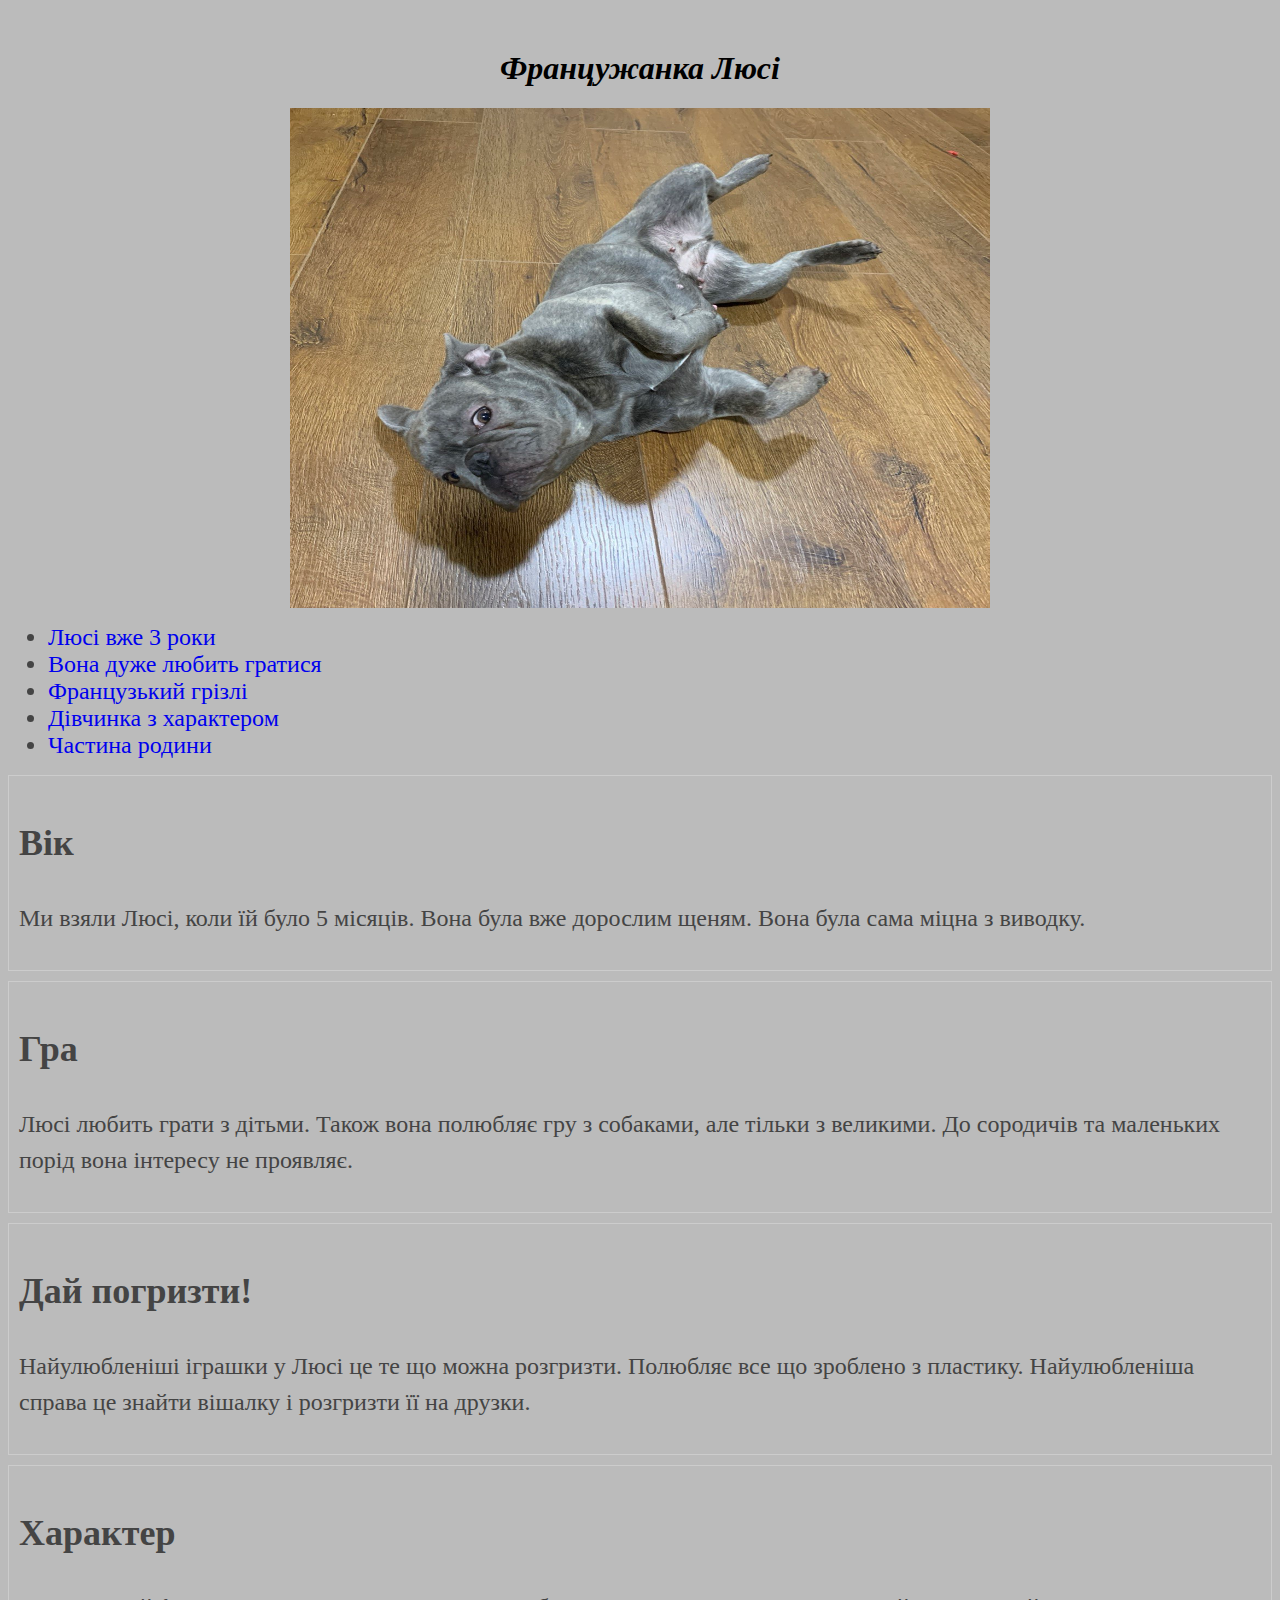
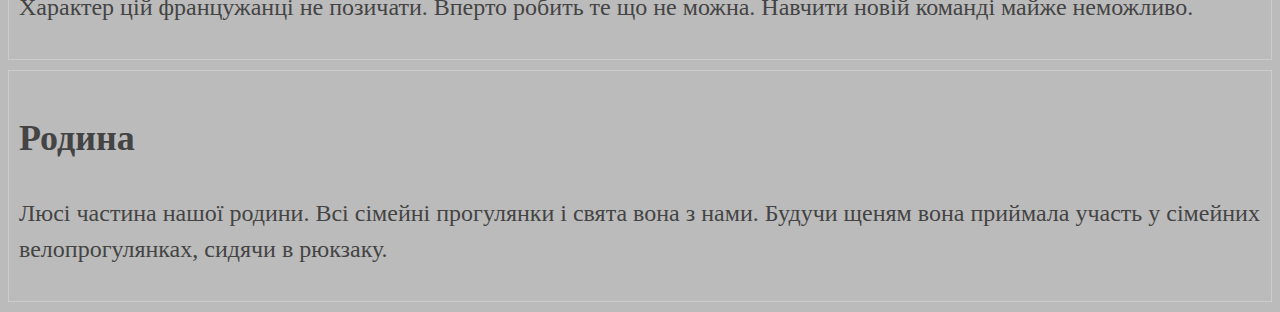
<file: index.html>
<!DOCTYPE html>
<html lang="ua">
<head>
    <meta charset="UTF-8">
    <meta http-equiv="X-UA-Compatible" content="IE=edge">
    <meta name="viewport" content="width=device-width, initial-scale=1.0">
    <link rel="stylesheet" href="/CSS/style.css">
    <title>Мій домашній улюблинець</title>
</head>
<body>
<!-- header>h1{Францужанка Люсі}+(nav>ul>(li>a{fackt № $}[href="#fackt-$"])*5)+(article>h2#fackt-$+p)*5 -->

<header>
    <h1 class="style-h">Францужанка Люсі</h1>

    <img src="/image/photo_2023-02-19 21.06.34.jpeg" alt="french bulldog">
    
    <nav>
        <ul>
            <li class="text-size"><a href="#fackt-1">Люсі вже 3 роки</a></li>
            <li class="text-size"><a href="#fackt-2">Вона дуже любить гратися</a></li>
            <li class="text-size"><a href="#fackt-3">Французький грізлі</a></li>
            <li class="text-size"><a href="#fackt-4">Дівчинка з характером</a></li>
            <li class="text-size"><a href="#fackt-5">Частина родини</a></li>
        </ul>
    </nav>
</header>
    
    <main>
        <article class="art-style">
        <h2 id="fackt-1">Вік</h2>
        <p class="text-size" >Ми взяли Люсі, коли їй було 5 місяців. Вона була вже дорослим щеням. Вона була сама міцна з виводку.</p>
    </article>
    <article class="art-style">
        <h2 id="fackt-2">Гра</h2>
        <p class="text-size" >Люсі любить грати з дітьми. Також вона полюбляє гру з собаками, але тільки з великими. До сородичів та маленьких порід вона інтересу не проявляє.</p>
    </article>
    <article class="art-style">
        <h2 id="fackt-3">Дай погризти!</h2>
        <p class="text-size" >Найулюбленіші іграшки у Люсі це те що можна розгризти. Полюбляє все що зроблено з пластику. Найулюбленіша справа це знайти вішалку і розгризти її на друзки.</p>
    </article>
    <article class="art-style">
        <h2 id="fackt-4">Характер</h2>
        <p class="text-size" >Характер цій францужанці не позичати. Вперто робить те що не можна. Навчити новій команді майже неможливо.</p>
    </article>
    <article class="art-style">
        <h2 id="fackt-5">Родина</h2>
        <p class="text-size" >Люсі частина нашої родини. Всі сімейні прогулянки і свята вона з нами. Будучи щеням вона приймала участь у сімейних велопрогулянках, сидячи в рюкзаку.</p>
    </article>
    </main>   
    
</body>
</html>
</file>
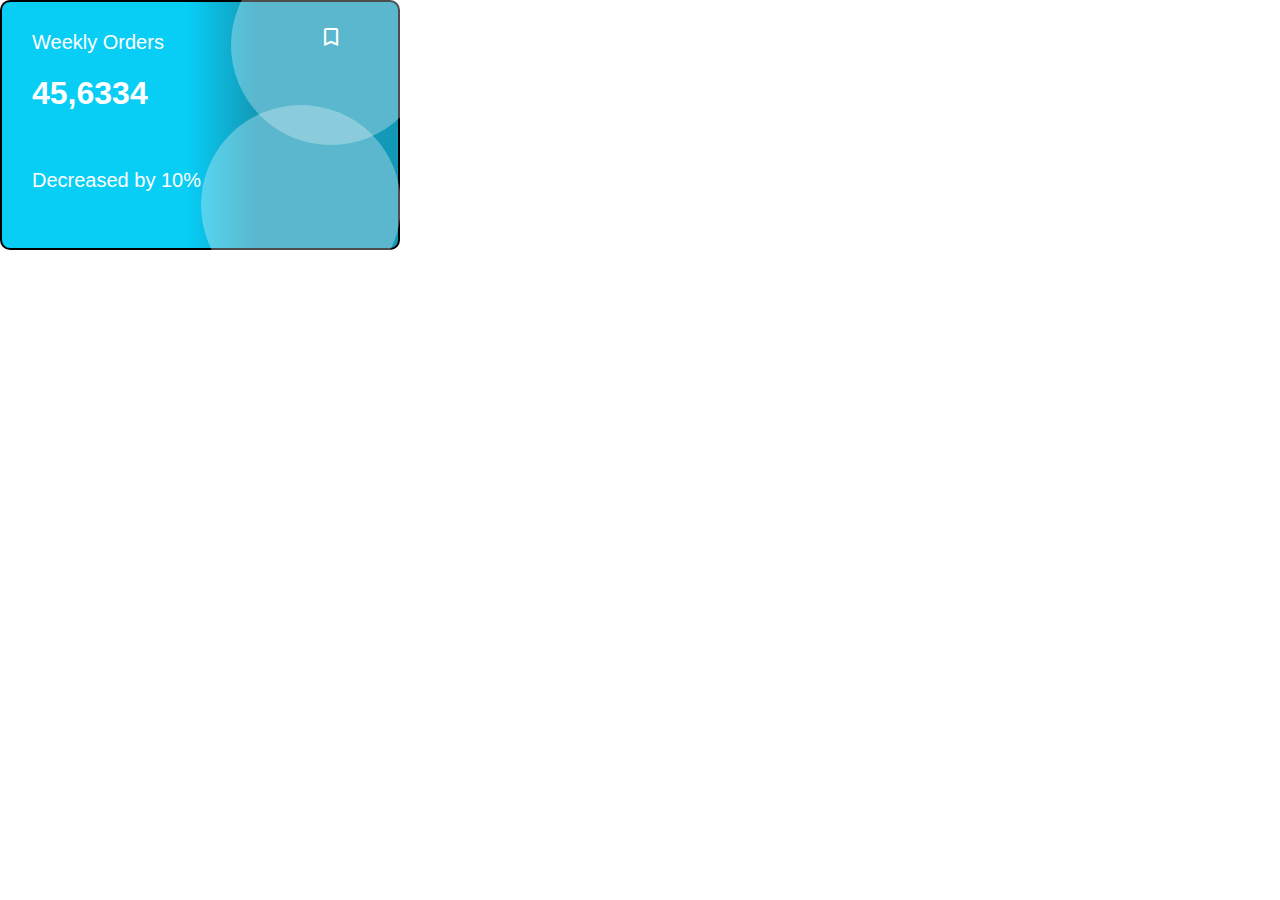
<file: Credit card/index.html>
<!DOCTYPE html>
<html lang="en">
<head>
    <meta charset="UTF-8">
    <meta http-equiv="X-UA-Compatible" content="IE=edge">
    <link rel="stylesheet" href="https://fonts.googleapis.com/css2?family=Material+Symbols+Outlined:opsz,wght,FILL,GRAD@20..48,100..700,0..1,-50..200" />
    <meta name="viewport" content="width=device-width, initial-scale=1.0">
    <link rel="stylesheet" href="./css/style.css">
    <title>Credit card</title>
</head>
<body>
    <header></header>
    <main>
        
        <section>
            <div class="container">
                <div class="item h-line">Weekly Orders</div>
                <div class="item number">45,6334</div>
                <div class="item">Decreased by 10%</div>
                <div class="item">
                    <div class="circle-container">
                        <a href="https://fonts.googleapis.com/css2?family=Material+Symbols+Outlined:opsz,wght,FILL,GRAD@20..48,100..700,0..1,-50..200">
                            <span class="material-symbols-outlined">
                                bookmark
                            </span>
                        </a>
                    </div>
                </div>
                
                

            </div>
        </section>
    </main>


    
    
</body>
</html>
</file>
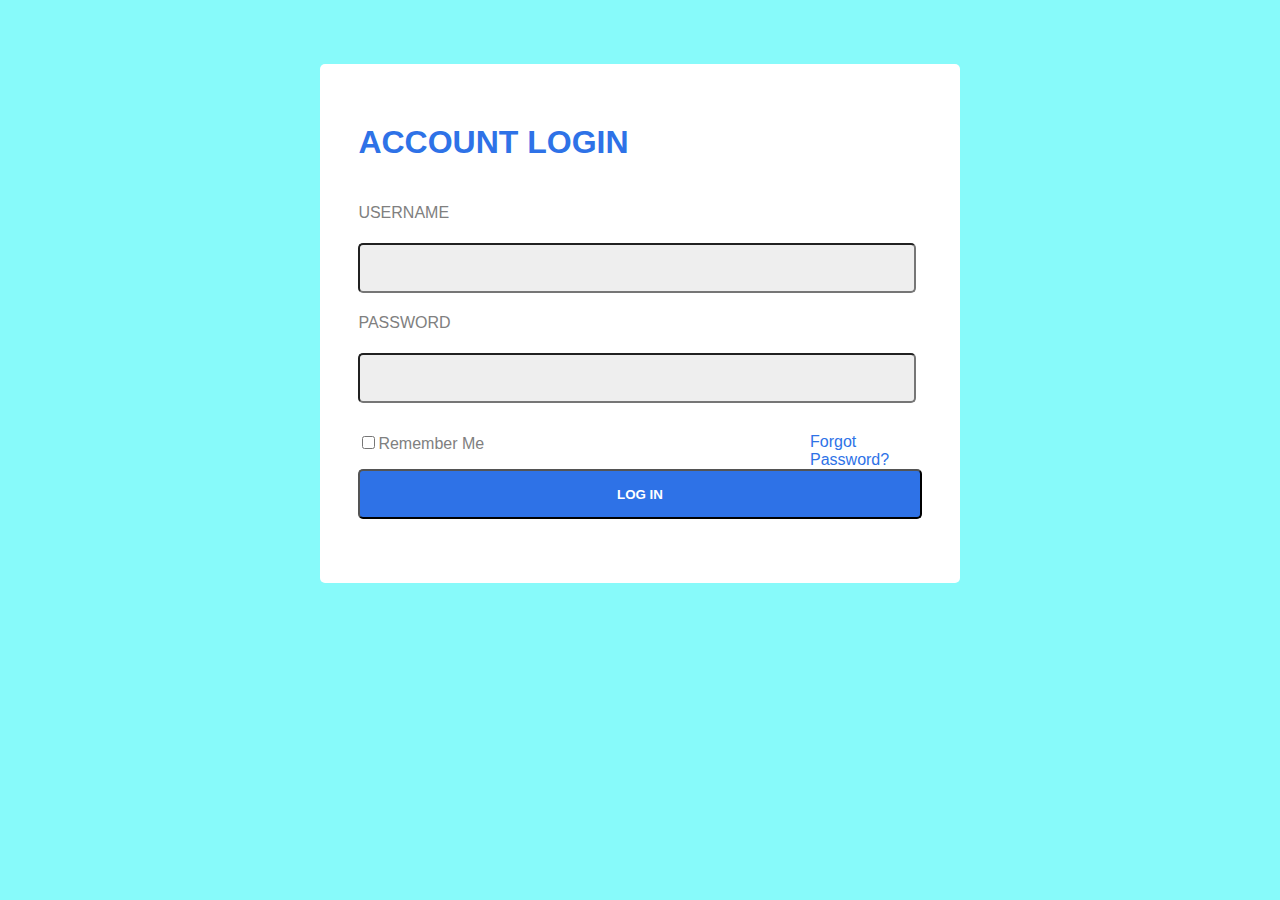
<file: Form_account/index.html>
<!DOCTYPE html>
<html lang="en">
<head>
    <meta charset="UTF-8">
    <meta http-equiv="X-UA-Compatible" content="IE=edge">
    <meta name="viewport" content="width=device-width, initial-scale=1.0">
    <link rel="stylesheet" href="./assets/css/style.css">
    <title>Form account</title>
</head>
<body>
    <main>
        <form action="">
            <div>
                <h1 class="b-text">account login</h1>
            </div>
            <div>
                <label for="name"><h4 class="g-text">username</h4>
                    <input type="text" name="name">
                </label>
            </div>
            <div>
                <label for="password"><h4 class="g-text">password</h4>
                    <input type="password" name="password">
                </label>
            </div>
            <div >
                <div class="ask-pas">
                    <label for="check">
                    <input type="checkbox" class="b-text" name="check" id="check"><span class="g-text">Remember Me</span>
                    </label>
                </div>
                <div class="ask-pas2">
                    <label>
                        <span class="b-text">Forgot Password?</span>
                    </label>
                </div>
            </div>
            <button class="btn">log in</button>
        </form>
    </main>
    
</body>
</html>
</file>
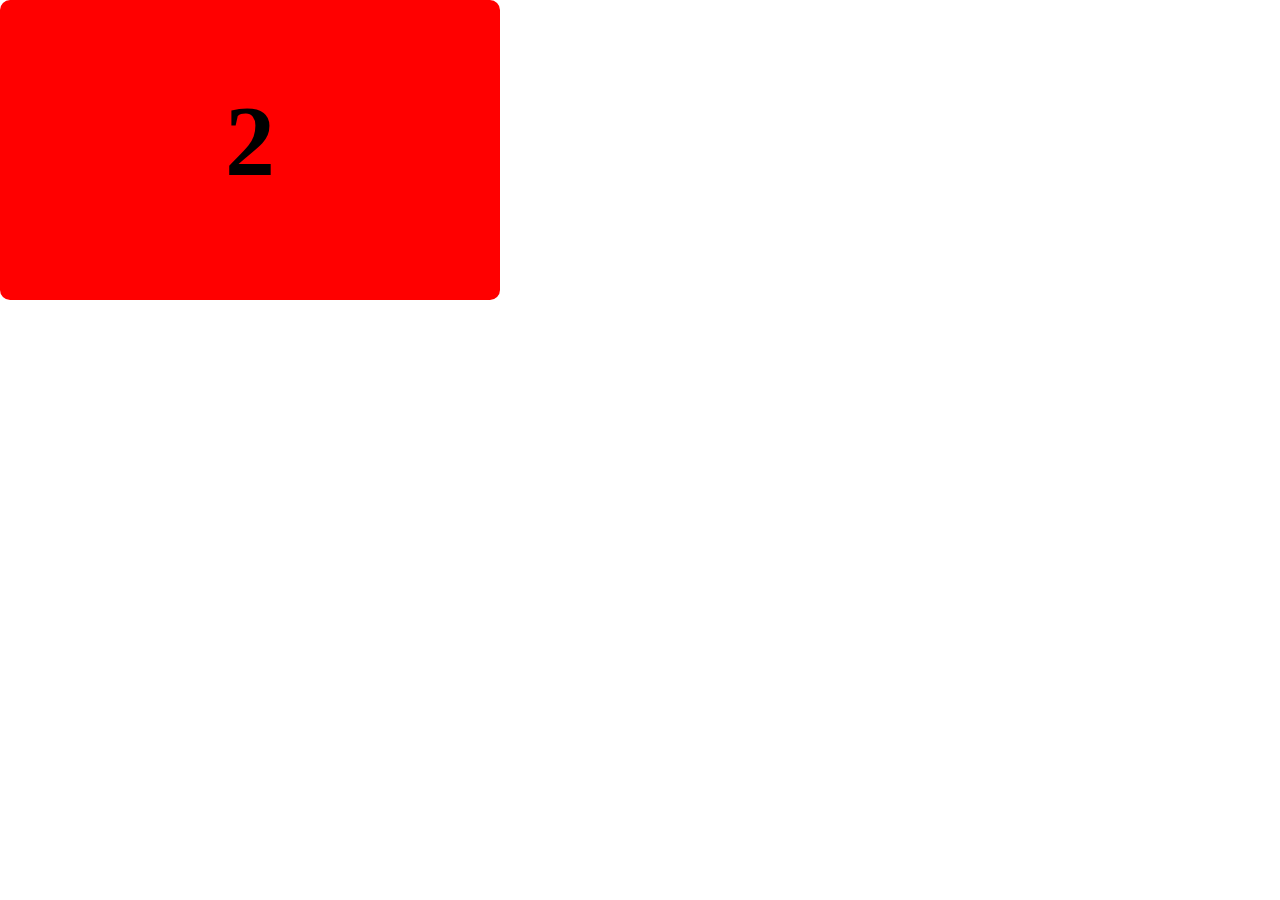
<file: HW-3/index.html>
<!DOCTYPE html>
<html lang="en">
<head>
    <meta charset="UTF-8">
    <meta http-equiv="X-UA-Compatible" content="IE=edge">
    <meta name="viewport" content="width=device-width, initial-scale=1.0">
    <link rel="stylesheet" href="./css/style.css">
    <title>Cfrd black/red</title>
</head>
<body>
    <!-- Картка обертається -->
        <div class="card">  
            <div class="card-front">
                <h2 class="text">1</h2>
            </div>
            <div class="card-back">
                <h2 class="text-2">2</h2>
                
            </div>
        </div>

    
</body>
</html>
</file>
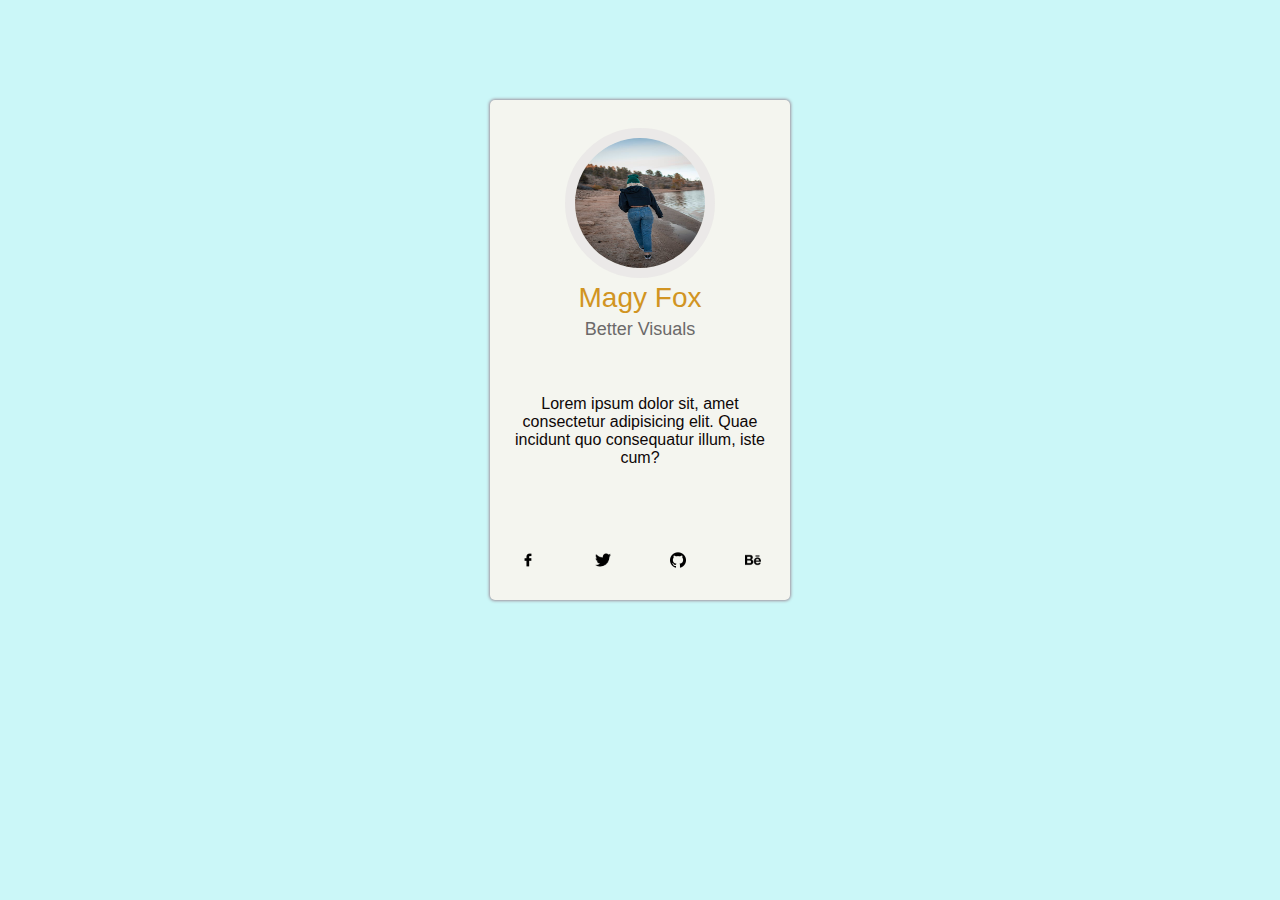
<file: Usercard/index.html>
<!DOCTYPE html>
<html lang="en">
<head>
    <meta charset="UTF-8">
    <meta http-equiv="X-UA-Compatible" content="IE=edge">
    <meta name="viewport" content="width=device-width, initial-scale=1.0">
    <link rel="stylesheet" href="./css/style.css">
    <title>Usercard</title>
</head>
<body>
    <header></header>
    <main>
        
        <section class="card">
            <div class="container">
                <div class="item">
                    <img class="foto" src="./assets/image/pexels-photo-10384461.jpeg" alt="girl in the beatch">
                </div>
                <div class="item name">Magy Fox</div>
                <div class="item spec">Better Visuals</div>
                <div class="item text">Lorem ipsum dolor sit, amet consectetur adipisicing elit. Quae incidunt quo consequatur illum, iste cum?</div>
                <div class="item social">
                    <a href="">
                        <img src="./icon/facebook.png" width="16px" height="16px">
                    </a>
                    <a href="">
                        <img src="./icon/twitter-black-shape.png" width="16px" height="16px">
                    </a>
                    <a href="">
                        <img src="./icon/github.png" width="16px" height="16px">
                    </a>
                    <a href="">
                        <img src="./icon/behance.png" width="16px" height="16px">
                    </a>
                </div>
                
                

            </div>
        </section>
    </main>


    
    
</body>
</html>
</file>
<file: CSS/style.css>
* {
    background-color: #bbb;
    text-decoration: none;
}

img {
    display: block;
    margin: 0 auto;
    width: 700px;
    height: 500px;
}

li {
    font-size: 24px;
}

.style-h {
    text-align: center;
    font-style: italic;
    margin-top: 50px;
}


.text-size,
.art-style {
color: #444;
}

.art-style {
    border: 1px solid #ccc;
    padding: 10px;
    margin-bottom: 10px;
    font-size: 24px;
    line-height: 1.5;
}
</file>
<file: Credit card/css/style.css>
* {
    box-sizing: border-box;
}

body {
    display: block;
    margin: 0;
}

span {
    color: white;
}

.container {
    width: 400px;
    height: 250px;
    border:2px solid black;
    border-radius: 10px;
    display: flex;
    background: rgb(8,205,245);
    background: linear-gradient(90deg, rgba(8,205,245,1) 47%, rgba(19,153,184,1) 64%);    
    flex-direction: column;
    flex-wrap: wrap;
    justify-content: space-around;
}

.item {
    font-family: Verdana, Geneva, Tahoma, sans-serif;
    flex-basis: 65px;
    position: relative;
    color: white;
    font-size: 20px;
    text-align: center;
    padding-left: 30px;
}

.h-line {
    text-align: start; 
    margin-top: 15px;
}

.number {
    font-size: xx-large;
    font-weight: bold;
    text-align: start;
    margin-top: -50px;
}


.item-1:nth-child(4) {
    margin-bottom: auto;
    padding-top: 30px;
    padding-left: 50px;
}

.circle-container {
    position: relative;
    width: 200px;
    height: 200px;
}

.circle-container::before, .circle-container::after {
    content: '';
    position: absolute;
    top: 0;
    right: 0;
    width: 100%;
    height: 100%;
    border-radius: 50%;
    background-color: white;
    opacity: 0.3;
}

.circle-container::before {
    z-index: 1;
    transform: translate(0,-80px);
}

.circle-container::after {
    z-index: 2;
    transform: translate(-30px,80px);
    
}
</file>
<file: Form_account/assets/css/style.css>
* {
    box-sizing: border-box;
}
body {
    margin: 0;
    background-color: rgb(135, 250, 250);
}
form {
    position: relative;
    display: flex;
    flex-direction: column;
    flex-wrap: wrap;
    padding: 3% 3% 5% ;
    border-radius: 5px;
    max-width: 50%;
    margin: 5% auto;
    background-color: white;
    font-family: sans-serif;
}

h1,
h4,
button {
text-transform: uppercase;
}

h4 {
    font-weight: 500;
}

input {
    font-size: 24px;
    border-radius: 5px;
    background-color: rgba(211, 211, 211, 0.388);
}

.b-text {
    color: rgb(46, 114, 231);
}

.g-text {
    color: gray;
}

.ask-pas2{
    padding-left: 170px;
}

.ask-pas,
.ask-pas2 {
    float: left;
    width: 50%; 
    padding-top: 30px;
}

.btn {
    color: white;
    font-weight: 700;
    height: 50px;
    border-radius: 5px;
    background-color: rgb(46, 114, 231);
    
}

.btn:active {
    box-shadow: 0px 0px 5px 5px deepskyblue;
}

input[type="text"],
input[type="password"] {
    width: 99%;
    height: 50px;  
}

input[type="checkbox"] {
    background-color: rgba(211, 211, 211, 0.388);
}
</file>
<file: HW-3/css/style.css>
/* Картка обертається */
* {
    box-sizing: border-box;
}

body {
    margin: 0;
}

.card {
    width: 500px;
    height: 300px;
    position: relative;
}

.card-front, .card-back {
    width: 100%;
    height: 100%;
    border-radius: 10px;
    position: absolute;
    backface-visibility: hidden;
}

.text,
.text-2 {
    font-size:  100px;
    text-align: center;
}

.text {
    color: red;
}

.card-front {
    background-color: black;
    transform: rotateY(0deg);
    transition: transform 1s;
}

.card-back {
    background-color: red;
    transform: rotateY(-180deg);
    transition: transform 1s;
}

.card:hover .card-front {
    transform: rotateY(180deg);
}

.card:hover .card-back {
    transform: rotateY(0deg);
}
</file>
<file: Usercard/css/style.css>
* {
    box-sizing: border-box;
}

body {
    margin: 0;
    background-color: rgb(203, 247, 248);
}

a {
    text-decoration: none;
}

.card {
    display: flex;
    justify-content: center;
    margin-top: 100px;
}

.container {
    width: 300px;
    height: 500px;
    background-color: rgb(244, 245, 239);
    border-radius: 5px;
    box-shadow: 0 0 3px 1px #9e939e;
    display: flex;
    flex-direction: column;
    flex-wrap: wrap;
    justify-content: space-around;
}

.item {
    font-family: Verdana, Geneva, Tahoma, sans-serif;
    position: relative;
    color: rgb(14, 7, 7);
    font-size: 16px;
    text-align: center;
}

.foto {
    width: 150px;
    height: 150px;
    border: 10px solid rgba(231, 228, 228, 0.71);
    border-radius: 50%;
    flex-grow: 3;
}

.name {
    font-size: 28px;
    font-family: sans-serif ;
    font-weight:500;
    color: rgb(209, 148, 34);
    margin-top: -55px;
}

.spec {
    font-size: 18px ;
    color: rgb(107, 105, 105);
    margin-top: -50px;
}

.text {
    margin-bottom: 30px;
    padding-inline: 20px;
}

.social {
    display: flex;
    flex-direction: row;
    flex-wrap: wrap;
    justify-content: space-around;
}
</file>
